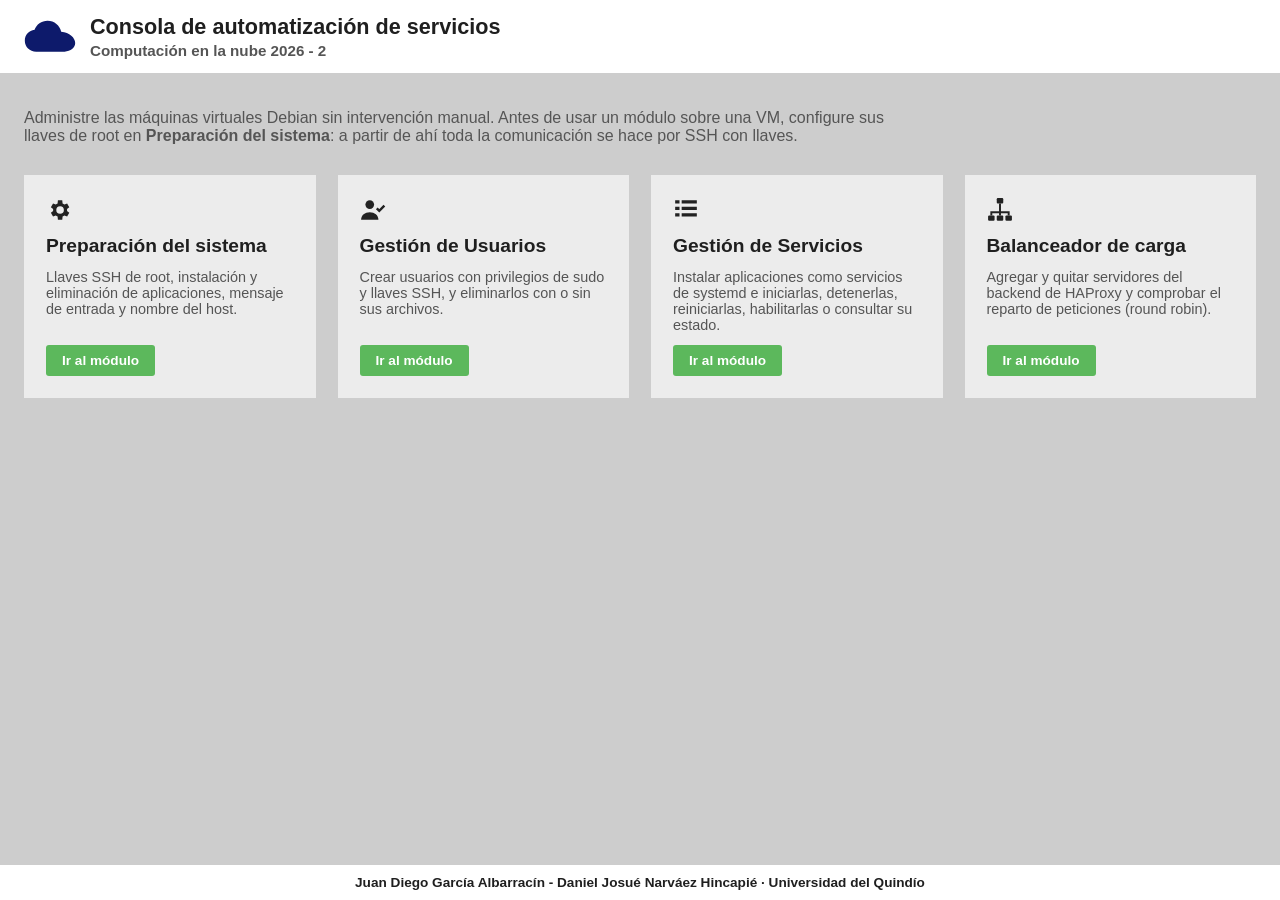
<file: web/index.html>
<!DOCTYPE html>
<html lang="es">
<head>
<meta charset="UTF-8">
<meta name="viewport" content="width=device-width, initial-scale=1">
<title>Consola de automatización de servicios</title>
<link rel="stylesheet" href="css/estilos.css">
</head>
<body>
<header id="encabezado"></header>
<main>
  <p class="intro">Administre las máquinas virtuales Debian sin intervención manual. Antes de usar un módulo sobre una VM,
  configure sus llaves de root en <b>Preparación del sistema</b>: a partir de ahí toda la comunicación se hace por SSH con llaves.</p>
  <div class="tarjetas">
    <article class="tarjeta">
      <span data-icono="engranaje"></span>
      <h2>Preparación del sistema</h2>
      <p>Llaves SSH de root, instalación y eliminación de aplicaciones, mensaje de entrada y nombre del host.</p>
      <a class="boton verde" href="preparacion.html">Ir al módulo</a>
    </article>
    <article class="tarjeta">
      <span data-icono="usuario"></span>
      <h2>Gestión de Usuarios</h2>
      <p>Crear usuarios con privilegios de sudo y llaves SSH, y eliminarlos con o sin sus archivos.</p>
      <a class="boton verde" href="usuarios.html">Ir al módulo</a>
    </article>
    <article class="tarjeta">
      <span data-icono="servicios"></span>
      <h2>Gestión de Servicios</h2>
      <p>Instalar aplicaciones como servicios de systemd e iniciarlas, detenerlas, reiniciarlas, habilitarlas o consultar su estado.</p>
      <a class="boton verde" href="servicios.html">Ir al módulo</a>
    </article>
    <article class="tarjeta">
      <span data-icono="balanceo"></span>
      <h2>Balanceador de carga</h2>
      <p>Agregar y quitar servidores del backend de HAProxy y comprobar el reparto de peticiones (round robin).</p>
      <a class="boton verde" href="haproxy.html">Ir al módulo</a>
    </article>
  </div>
</main>
<footer id="pie"></footer>
<script src="js/comun.js"></script>
<script>
  Consola.marco();
  document.querySelectorAll("[data-icono]").forEach((s) => { s.outerHTML = Consola.icono(s.dataset.icono); });
</script>
</body>
</html>
</file>
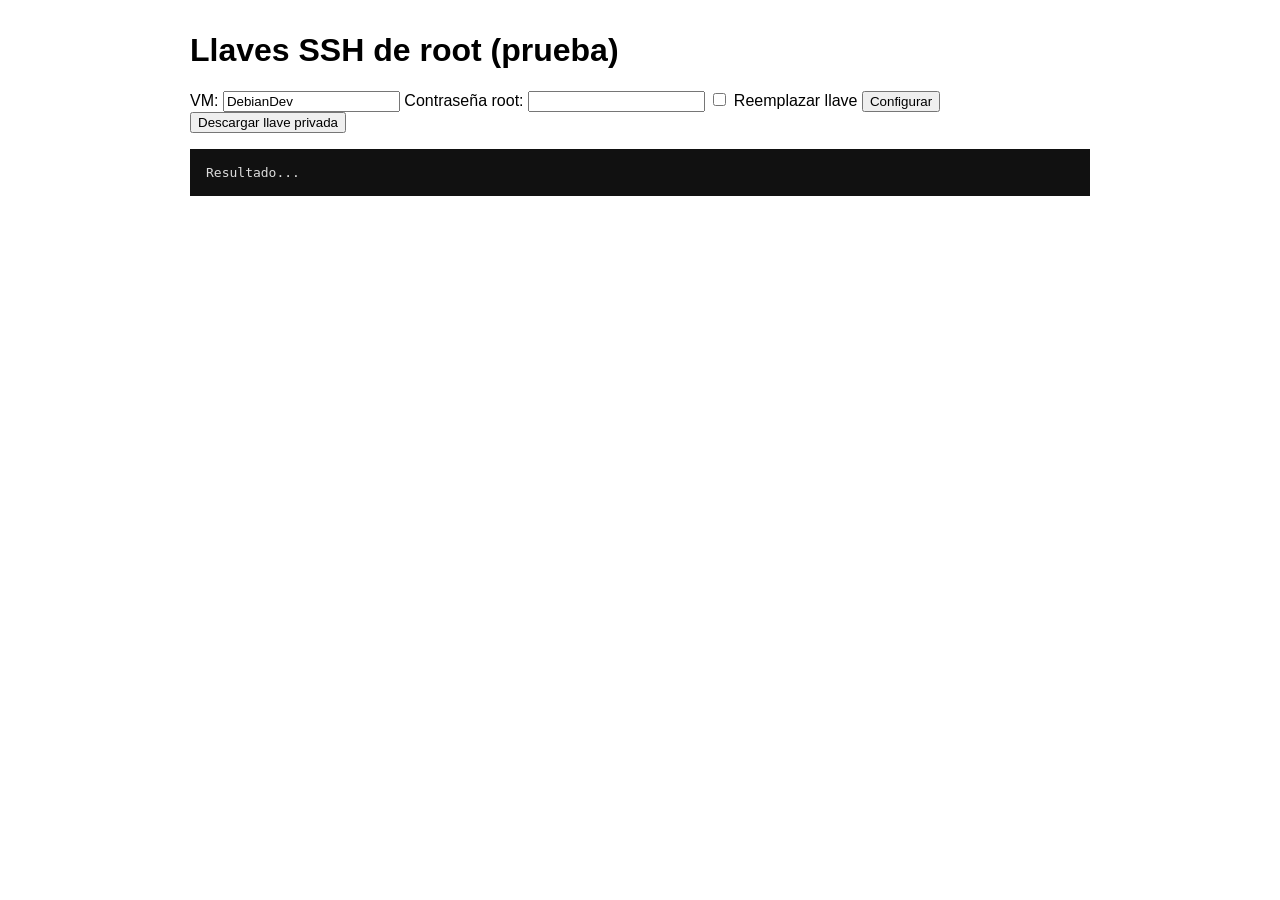
<file: consola-vm/web/index.html>
<!DOCTYPE html>
<!-- Página provisional de pruebas (Diego). Daniel la reemplaza con la interfaz real. -->
<html lang="es">
<head><meta charset="UTF-8"><title>Consola VM - pruebas</title>
<style>body{font-family:sans-serif;max-width:900px;margin:2rem auto}pre{background:#111;color:#ddd;padding:1rem;overflow:auto}</style>
</head>
<body>
<h1>Llaves SSH de root (prueba)</h1>
<p><label>VM: <input id="vm" value="DebianDev"></label>
<label>Contraseña root: <input id="pw" type="password"></label>
<label><input id="rep" type="checkbox"> Reemplazar llave</label>
<button onclick="configurar()">Configurar</button>
<button onclick="location='/api/llaves/descargar?vm='+encodeURIComponent(vm.value)">Descargar llave privada</button></p>
<pre id="out">Resultado...</pre>
<script>
async function configurar() {
  out.textContent = "Ejecutando...";
  const r = await fetch("/api/llaves/root", {method: "POST", headers: {"Content-Type": "application/json"},
    body: JSON.stringify({vm: vm.value, password: pw.value, reemplazar: rep.checked})});
  out.textContent = JSON.stringify(await r.json(), null, 2);
}
</script>
</body>
</html>
</file>
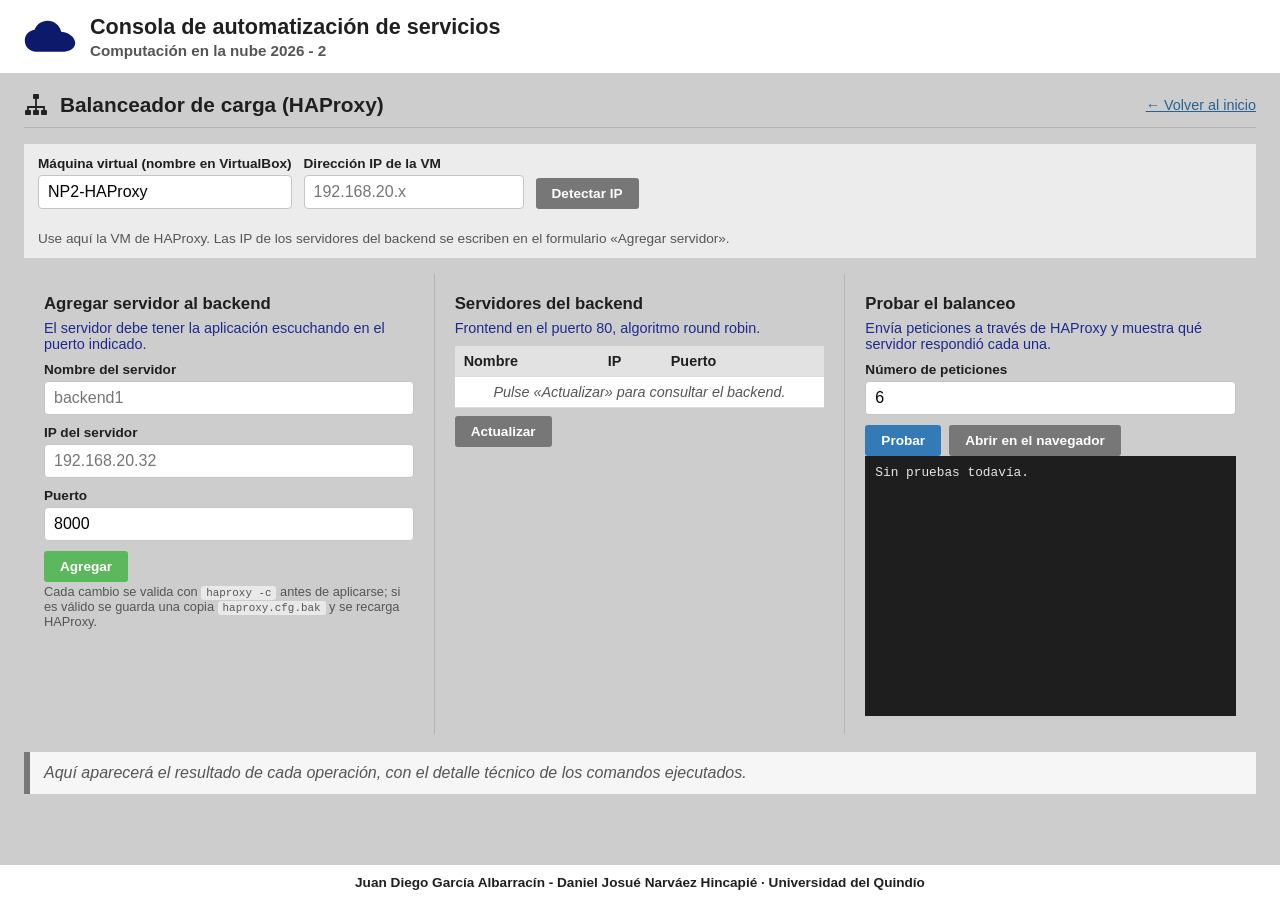
<file: web/haproxy.html>
<!DOCTYPE html>
<html lang="es">
<head>
<meta charset="UTF-8">
<meta name="viewport" content="width=device-width, initial-scale=1">
<title>Consola de automatización de servicios</title>
<link rel="stylesheet" href="css/estilos.css">
</head>
<body>
<header id="encabezado"></header>
<main>
  <div id="titulo-modulo"></div>

  <section class="barra-vm" aria-label="Máquina virtual">
    <div class="campo"><label for="vm">Máquina virtual (nombre en VirtualBox)</label><input id="vm" type="text" autocomplete="off"></div>
    <div class="campo"><label for="ip">Dirección IP de la VM</label><input id="ip" type="text" placeholder="192.168.20.x" autocomplete="off"></div>
    <div class="campo"><button id="btn-ip" class="boton gris" type="button">Detectar IP</button></div>
    <p class="nota">Use aquí la VM de HAProxy. Las IP de los servidores del backend se escriben en el formulario «Agregar servidor».</p>
  </section>

  <div class="paneles">
    <section class="panel">
      <h3>Agregar servidor al backend</h3>
      <p class="descripcion">El servidor debe tener la aplicación escuchando en el puerto indicado.</p>
      <div class="campo"><label for="s-nombre">Nombre del servidor</label>
        <input id="s-nombre" type="text" maxlength="32" placeholder="backend1" autocomplete="off"></div>
      <div class="campo"><label for="s-ip">IP del servidor</label>
        <input id="s-ip" type="text" placeholder="192.168.20.32" autocomplete="off"></div>
      <div class="campo"><label for="s-puerto">Puerto</label>
        <input id="s-puerto" type="number" min="1" max="65535" value="8000"></div>
      <div class="botones"><button id="btn-agregar" class="boton verde" type="button">Agregar</button></div>
      <p class="ayuda">Cada cambio se valida con <code>haproxy -c</code> antes de aplicarse; si es válido se guarda una copia
        <code>haproxy.cfg.bak</code> y se recarga HAProxy.</p>
    </section>

    <section class="panel">
      <h3>Servidores del backend</h3>
      <p class="descripcion">Frontend en el puerto <span id="puerto-front">80</span>, algoritmo round robin.</p>
      <table class="tabla">
        <thead><tr><th>Nombre</th><th>IP</th><th>Puerto</th><th></th></tr></thead>
        <tbody id="s-tabla"><tr><td colspan="4" class="vacio">Pulse «Actualizar» para consultar el backend.</td></tr></tbody>
      </table>
      <div class="botones"><button id="btn-servidores" class="boton gris" type="button">Actualizar</button></div>
    </section>

    <section class="panel">
      <h3>Probar el balanceo</h3>
      <p class="descripcion">Envía peticiones a través de HAProxy y muestra qué servidor respondió cada una.</p>
      <div class="campo"><label for="n-peticiones">Número de peticiones</label>
        <input id="n-peticiones" type="number" min="1" max="20" value="6"></div>
      <div class="botones">
        <button id="btn-probar" class="boton azul" type="button">Probar</button>
        <a id="lnk-haproxy" class="boton gris" href="#" target="_blank" rel="noopener">Abrir en el navegador</a>
      </div>
      <pre id="consola-balanceo" class="consola">Sin pruebas todavía.</pre>
    </section>
  </div>

  <div id="resultado" class="resultado vacio" role="status" aria-live="polite">Aquí aparecerá el resultado de cada operación, con el detalle técnico de los comandos ejecutados.</div>
</main>
<footer id="pie"></footer>
<script src="js/comun.js"></script>
<script src="js/haproxy.js"></script>
</body>
</html>
</file>
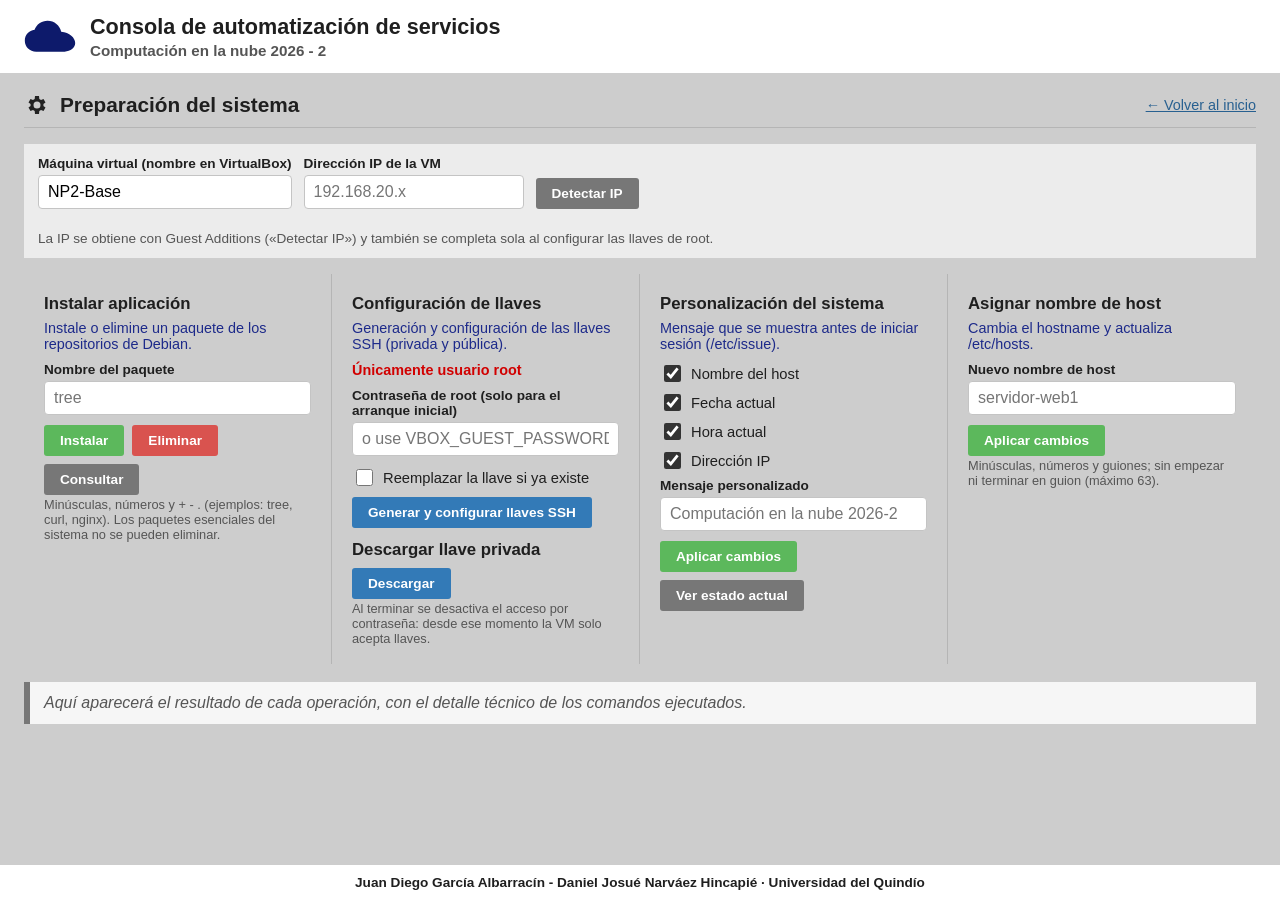
<file: web/preparacion.html>
<!DOCTYPE html>
<html lang="es">
<head>
<meta charset="UTF-8">
<meta name="viewport" content="width=device-width, initial-scale=1">
<title>Consola de automatización de servicios</title>
<link rel="stylesheet" href="css/estilos.css">
</head>
<body>
<header id="encabezado"></header>
<main>
  <div id="titulo-modulo"></div>

  <section class="barra-vm" aria-label="Máquina virtual">
    <div class="campo"><label for="vm">Máquina virtual (nombre en VirtualBox)</label><input id="vm" type="text" autocomplete="off"></div>
    <div class="campo"><label for="ip">Dirección IP de la VM</label><input id="ip" type="text" placeholder="192.168.20.x" autocomplete="off"></div>
    <div class="campo"><button id="btn-ip" class="boton gris" type="button">Detectar IP</button></div>
    <p class="nota">La IP se obtiene con Guest Additions («Detectar IP») y también se completa sola al configurar las llaves de root.</p>
  </section>

  <div class="paneles">
    <section class="panel">
      <h3>Instalar aplicación</h3>
      <p class="descripcion">Instale o elimine un paquete de los repositorios de Debian.</p>
      <div class="campo"><label for="paquete">Nombre del paquete</label>
        <input id="paquete" type="text" placeholder="tree" maxlength="63" autocomplete="off"></div>
      <div class="botones">
        <button id="btn-instalar" class="boton verde" type="button">Instalar</button>
        <button id="btn-eliminar" class="boton rojo" type="button">Eliminar</button>
        <button id="btn-consultar" class="boton gris" type="button">Consultar</button>
      </div>
      <p class="ayuda">Minúsculas, números y + - . (ejemplos: tree, curl, nginx). Los paquetes esenciales del sistema no se pueden eliminar.</p>
    </section>

    <section class="panel">
      <h3>Configuración de llaves</h3>
      <p class="descripcion">Generación y configuración de las llaves SSH (privada y pública).</p>
      <p class="alerta-roja">Únicamente usuario root</p>
      <div class="campo"><label for="pw-root">Contraseña de root (solo para el arranque inicial)</label>
        <input id="pw-root" type="password" autocomplete="off" placeholder="o use VBOX_GUEST_PASSWORD"></div>
      <label class="casilla"><input id="reemplazar" type="checkbox"> Reemplazar la llave si ya existe</label>
      <div class="botones">
        <button id="btn-llaves" class="boton azul" type="button">Generar y configurar llaves SSH</button>
      </div>
      <h3>Descargar llave privada</h3>
      <div class="botones"><button id="btn-descargar" class="boton azul" type="button">Descargar</button></div>
      <p class="ayuda">Al terminar se desactiva el acceso por contraseña: desde ese momento la VM solo acepta llaves.</p>
    </section>

    <section class="panel">
      <h3>Personalización del sistema</h3>
      <p class="descripcion">Mensaje que se muestra antes de iniciar sesión (/etc/issue).</p>
      <label class="casilla"><input id="ch-host" type="checkbox" checked> Nombre del host</label>
      <label class="casilla"><input id="ch-fecha" type="checkbox" checked> Fecha actual</label>
      <label class="casilla"><input id="ch-hora" type="checkbox" checked> Hora actual</label>
      <label class="casilla"><input id="ch-ip" type="checkbox" checked> Dirección IP</label>
      <div class="campo"><label for="mensaje">Mensaje personalizado</label>
        <input id="mensaje" type="text" maxlength="120" placeholder="Computación en la nube 2026-2" autocomplete="off"></div>
      <div class="botones">
        <button id="btn-issue" class="boton verde" type="button">Aplicar cambios</button>
        <button id="btn-info" class="boton gris" type="button">Ver estado actual</button>
      </div>
    </section>

    <section class="panel">
      <h3>Asignar nombre de host</h3>
      <p class="descripcion">Cambia el hostname y actualiza /etc/hosts.</p>
      <div class="campo"><label for="hostname">Nuevo nombre de host</label>
        <input id="hostname" type="text" maxlength="63" placeholder="servidor-web1" autocomplete="off"></div>
      <div class="botones"><button id="btn-hostname" class="boton verde" type="button">Aplicar cambios</button></div>
      <p class="ayuda">Minúsculas, números y guiones; sin empezar ni terminar en guion (máximo 63).</p>
    </section>
  </div>

  <div id="resultado" class="resultado vacio" role="status" aria-live="polite">Aquí aparecerá el resultado de cada operación, con el detalle técnico de los comandos ejecutados.</div>
</main>
<footer id="pie"></footer>
<script src="js/comun.js"></script>
<script src="js/preparacion.js"></script>
</body>
</html>
</file>
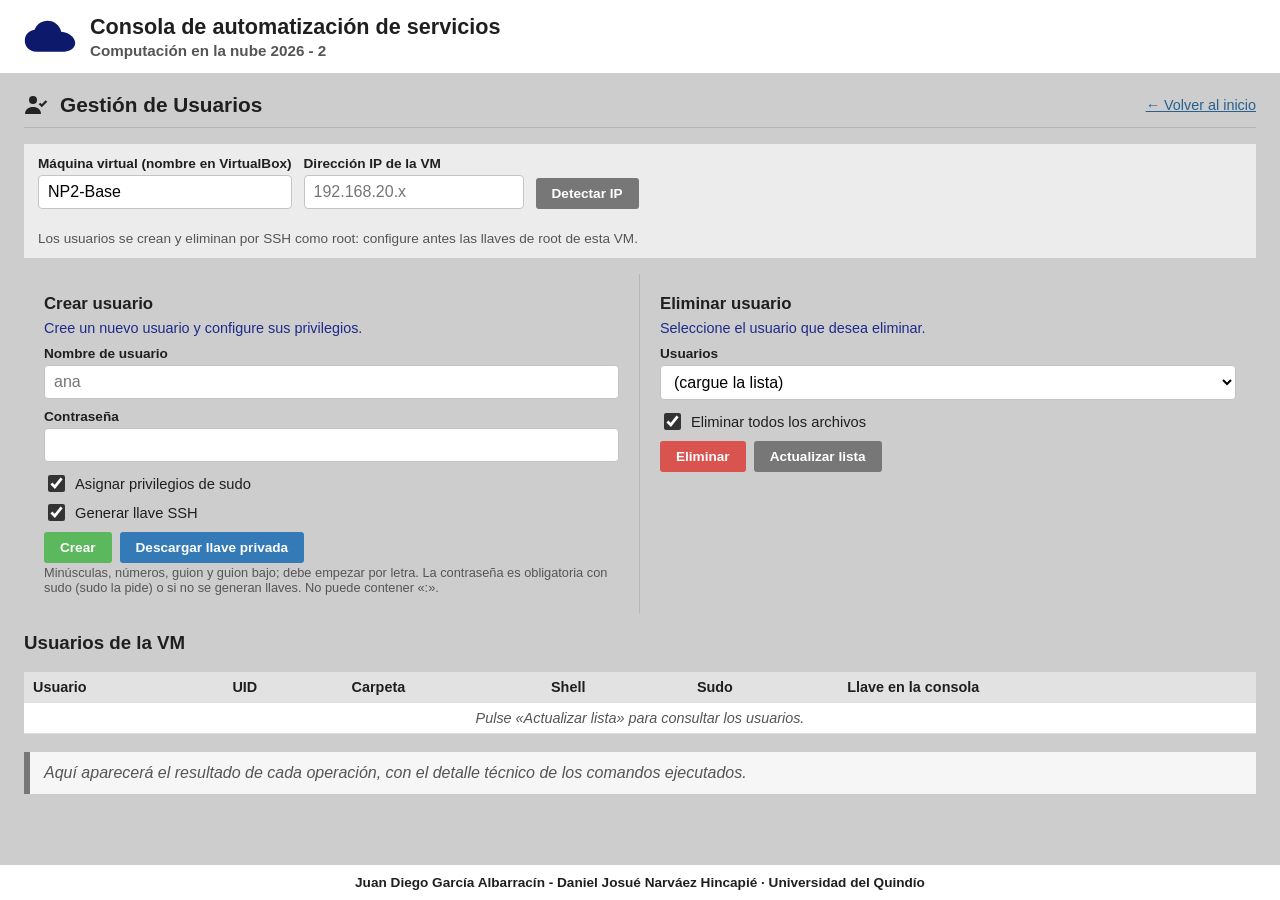
<file: web/usuarios.html>
<!DOCTYPE html>
<html lang="es">
<head>
<meta charset="UTF-8">
<meta name="viewport" content="width=device-width, initial-scale=1">
<title>Consola de automatización de servicios</title>
<link rel="stylesheet" href="css/estilos.css">
</head>
<body>
<header id="encabezado"></header>
<main>
  <div id="titulo-modulo"></div>

  <section class="barra-vm" aria-label="Máquina virtual">
    <div class="campo"><label for="vm">Máquina virtual (nombre en VirtualBox)</label><input id="vm" type="text" autocomplete="off"></div>
    <div class="campo"><label for="ip">Dirección IP de la VM</label><input id="ip" type="text" placeholder="192.168.20.x" autocomplete="off"></div>
    <div class="campo"><button id="btn-ip" class="boton gris" type="button">Detectar IP</button></div>
    <p class="nota">Los usuarios se crean y eliminan por SSH como root: configure antes las llaves de root de esta VM.</p>
  </section>

  <div class="paneles">
    <section class="panel">
      <h3>Crear usuario</h3>
      <p class="descripcion">Cree un nuevo usuario y configure sus privilegios.</p>
      <div class="campo"><label for="u-nombre">Nombre de usuario</label>
        <input id="u-nombre" type="text" maxlength="32" placeholder="ana" autocomplete="off"></div>
      <div class="campo"><label for="u-pw">Contraseña</label>
        <input id="u-pw" type="password" autocomplete="new-password"></div>
      <label class="casilla"><input id="u-sudo" type="checkbox" checked> Asignar privilegios de sudo</label>
      <label class="casilla"><input id="u-llaves" type="checkbox" checked> Generar llave SSH</label>
      <div class="botones">
        <button id="btn-crear" class="boton verde" type="button">Crear</button>
        <button id="btn-u-descargar" class="boton azul" type="button">Descargar llave privada</button>
      </div>
      <p class="ayuda">Minúsculas, números, guion y guion bajo; debe empezar por letra. La contraseña es obligatoria con sudo
        (sudo la pide) o si no se generan llaves. No puede contener «:».</p>
    </section>

    <section class="panel">
      <h3>Eliminar usuario</h3>
      <p class="descripcion">Seleccione el usuario que desea eliminar.</p>
      <div class="campo"><label for="u-lista">Usuarios</label>
        <select id="u-lista"><option value="">(cargue la lista)</option></select></div>
      <label class="casilla"><input id="u-archivos" type="checkbox" checked> Eliminar todos los archivos</label>
      <div class="botones">
        <button id="btn-eliminar-u" class="boton rojo" type="button">Eliminar</button>
        <button id="btn-listar" class="boton gris" type="button">Actualizar lista</button>
      </div>
    </section>
  </div>

  <h3>Usuarios de la VM</h3>
  <table class="tabla">
    <thead><tr><th>Usuario</th><th>UID</th><th>Carpeta</th><th>Shell</th><th>Sudo</th><th>Llave en la consola</th></tr></thead>
    <tbody id="u-tabla"><tr><td colspan="6" class="vacio">Pulse «Actualizar lista» para consultar los usuarios.</td></tr></tbody>
  </table>

  <div id="resultado" class="resultado vacio" role="status" aria-live="polite">Aquí aparecerá el resultado de cada operación, con el detalle técnico de los comandos ejecutados.</div>
</main>
<footer id="pie"></footer>
<script src="js/comun.js"></script>
<script src="js/usuarios.js"></script>
</body>
</html>
</file>
<file: web/css/estilos.css>
/* Consola de automatización de servicios - estilos comunes (basados en los diseños del enunciado) */
:root {
  --fondo: #cdcdcd;
  --panel: #ececec;
  --texto: #1f1f1f;
  --suave: #555;
  --azul-texto: #1d2a8a;
  --verde: #5cb85c;  --verde-osc: #449d44;
  --rojo: #d9534f;   --rojo-osc: #c9302c;
  --azul: #337ab7;   --azul-osc: #286090;
  --gris: #777;      --gris-osc: #5e5e5e;
  --borde: #b5b5b5;
  --consola: #1e1e1e;
}
* { box-sizing: border-box; }
html, body { margin: 0; }
body {
  font-family: Arial, Helvetica, sans-serif;
  color: var(--texto);
  background: var(--fondo);
  min-height: 100vh;
  display: flex;
  flex-direction: column;
}

/* Encabezado */
.encabezado { background: #fff; padding: 14px 24px; }
.marca { display: flex; align-items: center; gap: 14px; color: inherit; text-decoration: none; width: fit-content; }
.marca svg { width: 52px; height: 34px; flex: none; }
.marca h1 { margin: 0; font-size: 1.35rem; }
.marca p { margin: 2px 0 0; color: var(--suave); font-weight: bold; font-size: .95rem; }

main { flex: 1; padding: 20px 24px 28px; }
.pie { background: #fff; text-align: center; padding: 10px; font-size: .85rem; font-weight: bold; }

/* Página principal: tarjetas de los módulos */
.tarjetas { display: grid; grid-template-columns: repeat(auto-fit, minmax(240px, 1fr)); gap: 22px; margin-top: 30px; }
.tarjeta { background: var(--panel); padding: 22px; display: flex; flex-direction: column; gap: 12px; }
.tarjeta .icono { width: 26px; height: 26px; }
.tarjeta h2 { margin: 0; font-size: 1.2rem; }
.tarjeta p { margin: 0; color: var(--suave); font-size: .9rem; flex: 1; }
.tarjeta a.boton { align-self: flex-start; }
.intro { max-width: 900px; color: var(--suave); }

/* Título de módulo */
.titulo-modulo { display: flex; align-items: center; gap: 12px; border-bottom: 1px solid var(--borde); padding-bottom: 10px; }
.titulo-modulo h2 { margin: 0; font-size: 1.3rem; }
.titulo-modulo .icono { width: 24px; height: 24px; }
.volver { margin-left: auto; font-size: .9rem; color: var(--azul-osc); }

/* Barra de la máquina virtual */
.barra-vm { display: flex; flex-wrap: wrap; align-items: flex-end; gap: 12px; margin: 16px 0; padding: 12px 14px; background: var(--panel); }
.barra-vm .nota { flex-basis: 100%; margin: 0; font-size: .85rem; color: var(--suave); }

/* Paneles separados por líneas verticales, como en los diseños */
.paneles { display: grid; grid-template-columns: repeat(auto-fit, minmax(240px, 1fr)); margin-top: 6px; }
.panel { padding: 8px 20px 18px; border-right: 1px solid var(--borde); }
.panel:last-child { border-right: none; }
.panel h3 { margin: 12px 0 6px; font-size: 1.05rem; }
.panel .descripcion { margin: 0 0 10px; color: var(--azul-texto); font-size: .9rem; }
.panel .alerta-roja { color: #d10000; font-weight: bold; font-size: .9rem; margin: 0 0 10px; }

/* Formularios */
.campo { display: flex; flex-direction: column; gap: 4px; margin-bottom: 10px; }
.campo label, .barra-vm label { font-size: .85rem; font-weight: bold; }
input[type=text], input[type=password], input[type=number], select {
  font: inherit; padding: 7px 9px; border: 1px solid #c4c4c4; border-radius: 4px; background: #fff; min-width: 0;
}
input:focus, select:focus { outline: 2px solid #7aa7d8; outline-offset: 0; }
input.invalido { border-color: var(--rojo); background: #fff3f3; }
.casilla { display: flex; align-items: center; gap: 7px; margin: 6px 0; font-size: .92rem; }
.casilla input { width: 17px; height: 17px; accent-color: #333; }
.ayuda { font-size: .8rem; color: var(--suave); margin: 2px 0 0; }

/* Botones */
.boton {
  display: inline-block; border: none; border-radius: 3px; padding: 8px 16px;
  font: bold .85rem Arial, Helvetica, sans-serif; color: #fff; cursor: pointer; text-decoration: none; text-align: center;
}
.boton:disabled { opacity: .55; cursor: wait; }
.verde { background: var(--verde); }  .verde:hover:not(:disabled) { background: var(--verde-osc); }
.rojo  { background: var(--rojo); }   .rojo:hover:not(:disabled)  { background: var(--rojo-osc); }
.azul  { background: var(--azul); }   .azul:hover:not(:disabled)  { background: var(--azul-osc); }
.gris  { background: var(--gris); }   .gris:hover:not(:disabled)  { background: var(--gris-osc); }
.botones { display: flex; flex-wrap: wrap; gap: 8px; margin-top: 8px; }
.botones-servicio { display: grid; grid-template-columns: repeat(3, 1fr); gap: 10px; margin-top: 10px; }

/* Resultado de la última operación */
.resultado { margin-top: 18px; padding: 12px 14px; border-left: 6px solid var(--gris); background: #f6f6f6; }
.resultado.vacio { color: var(--suave); font-style: italic; }
.resultado.ok { border-color: var(--verde); background: #eef8ee; }
.resultado.error { border-color: var(--rojo); background: #fbeeee; }
.resultado.aviso { border-color: #e0a800; background: #fdf8e6; }
.resultado.trabajando { border-color: var(--azul); background: #eef4fb; }
.resultado-msg { font-weight: bold; white-space: pre-wrap; word-break: break-word; }
.resultado details { margin-top: 10px; }
.resultado summary { cursor: pointer; font-size: .9rem; color: var(--azul-osc); }
.paso { margin-top: 10px; padding: 8px 10px; background: #fff; border-left: 4px solid var(--gris); }
.paso.ok { border-color: var(--verde); } .paso.error { border-color: var(--rojo); } .paso.aviso { border-color: #e0a800; }
.paso-cab { font-size: .82rem; font-weight: bold; color: #333; }
.paso h4 { margin: 8px 0 3px; font-size: .78rem; text-transform: uppercase; color: var(--suave); }
pre {
  margin: 0; padding: 8px 10px; background: var(--consola); color: #e6e6e6; font: .8rem/1.4 Consolas, "Courier New", monospace;
  white-space: pre-wrap; word-break: break-word; max-height: 340px; overflow: auto;
}
.consola { min-height: 260px; max-height: 420px; }

/* Tablas */
.tabla { width: 100%; border-collapse: collapse; background: #fff; font-size: .9rem; }
.tabla th, .tabla td { padding: 7px 9px; border-bottom: 1px solid #ddd; text-align: left; }
.tabla th { background: #e2e2e2; }
.tabla td.vacio { color: var(--suave); font-style: italic; text-align: center; }
.etiqueta { display: inline-block; padding: 2px 8px; border-radius: 10px; font-size: .78rem; font-weight: bold; color: #fff; }
.etiqueta.si { background: var(--verde); } .etiqueta.no { background: #999; }

/* Ventana con las recomendaciones de la llave privada */
dialog { max-width: 640px; border: none; border-radius: 6px; padding: 0; box-shadow: 0 10px 40px rgba(0,0,0,.35); }
dialog::backdrop { background: rgba(0,0,0,.45); }
.dlg-cab { background: #fdf3d6; padding: 14px 18px; font-weight: bold; border-bottom: 1px solid #ecd9a0; }
.dlg-cuerpo { padding: 6px 18px 12px; font-size: .92rem; line-height: 1.45; }
.dlg-cuerpo li { margin: 6px 0; }
.dlg-pie { padding: 10px 18px 16px; text-align: right; }
code { background: #e9e9e9; padding: 1px 5px; border-radius: 3px; font-family: Consolas, "Courier New", monospace; font-size: .85em; }

@media (max-width: 760px) {
  .panel { border-right: none; border-bottom: 1px solid var(--borde); }
  .botones-servicio { grid-template-columns: repeat(2, 1fr); }
}
</file>
